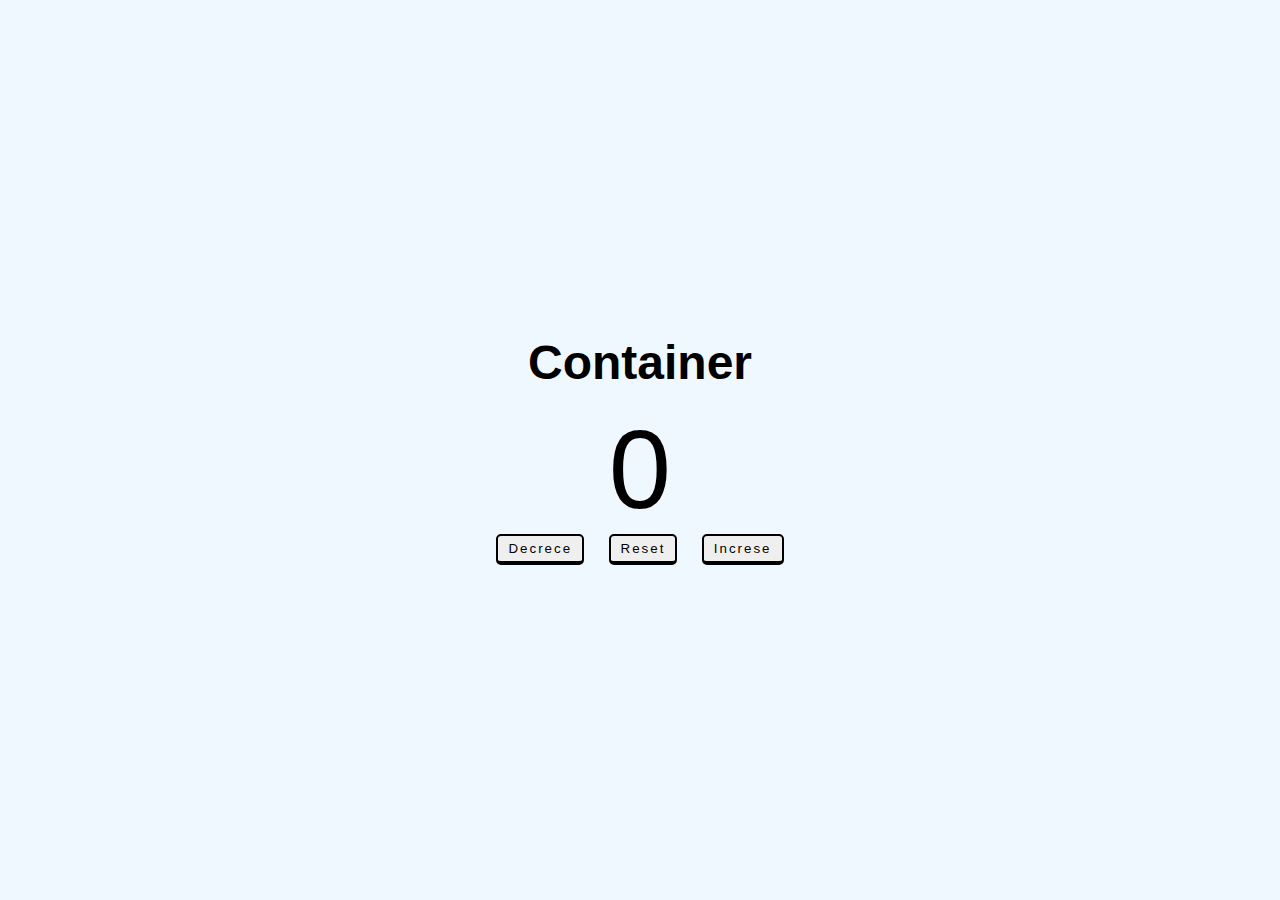
<file: Projeto-2/index.html>
<!DOCTYPE html>
<html lang="en">
<head>
    <meta charset="UTF-8">
    <meta name="viewport" content="width=device-width, initial-scale=1.0">
    <title>Cauter</title>
    <link rel="stylesheet" href="css/style.css">
    <script src="js/scrept.js" defer></script>
</head>
<body>
    <main>
        <div class="container">
            <h1>Container</h1>
            <span id="value">0</span>
            <div class="buttom-container">
                <button class="btn decrease">Decrece</button>
                <button class="btn reset">Reset</button>
                <button class="btn increase">Increse</button>
            </div>
        </div>
    </main>
</body>
</html>
</file>
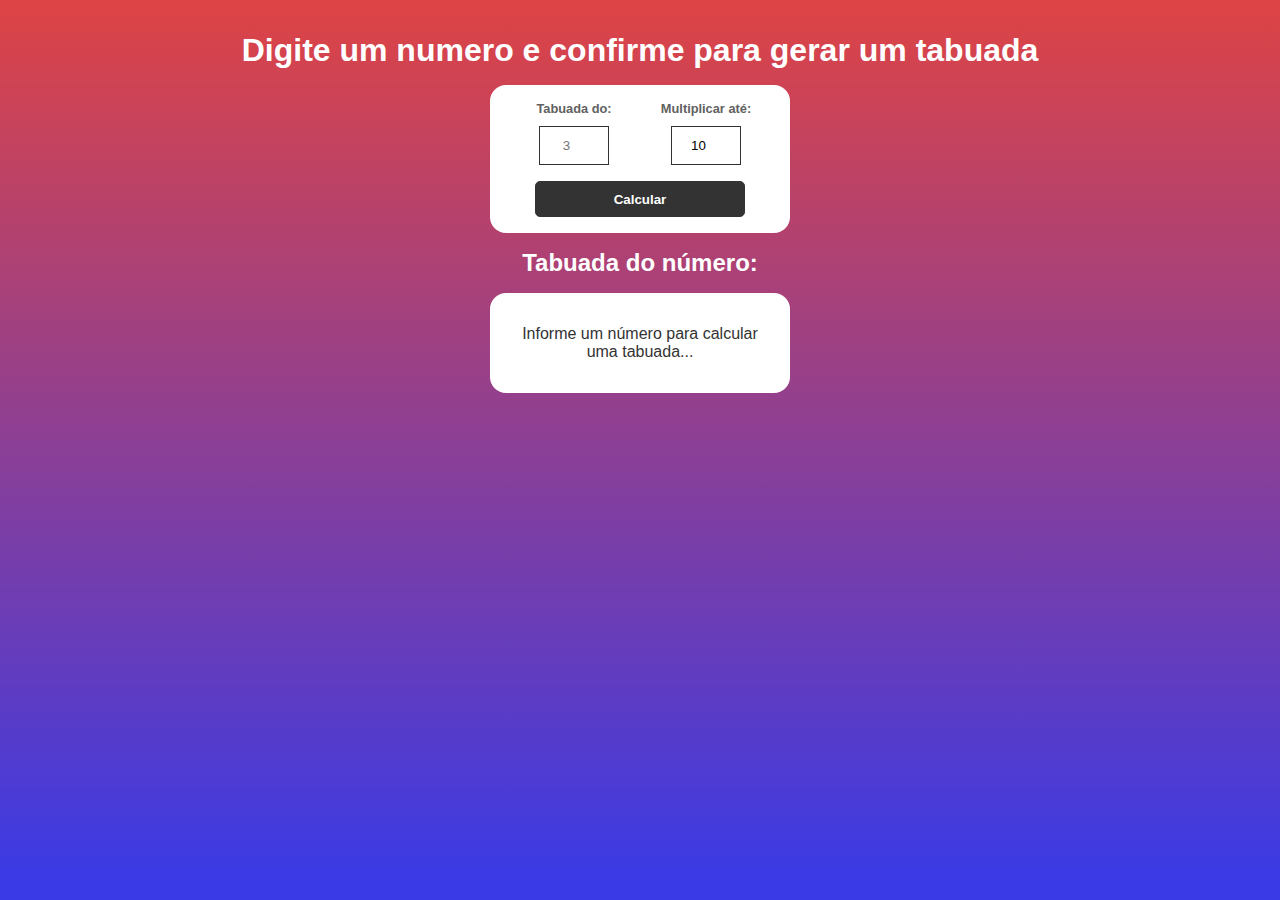
<file: Projeto.js/index.html>
<!DOCTYPE html>
<html lang="en">
<head>
    <meta charset="UTF-8">
    <meta name="viewport" content="width=device-width, initial-scale=1.0">
    <title>Document</title>
    <link rel="stylesheet" href="css/style.css">
    <script src="js/scrept.js" defer></script>
</head>
<body>
    <h1>Digite um numero e confirme para gerar um tabuada</h1>
    <form id="multiplication-form">
        <div class="form-control">
            <label for="number">Tabuada do:</label>
            <input type="number" name="number" id="number" placeholder="3">
        </div>
        <div class="form-control">
            <label for="multiplicator">Multiplicar até:</label>
            <input type="number" name="multiplicator" id="multiplicator" value="10">
        </div>
        <input type="submit" value="Calcular">
    </form>
        <div id="multiplication-table">
        <h2 id="multiplication-title">Tabuada do número: <span></span></h2>
        <div id="multiplication-operation">
            <p>Informe um número para calcular uma tabuada...</p>
        </div>
    </div>
</body>
</html>
</file>
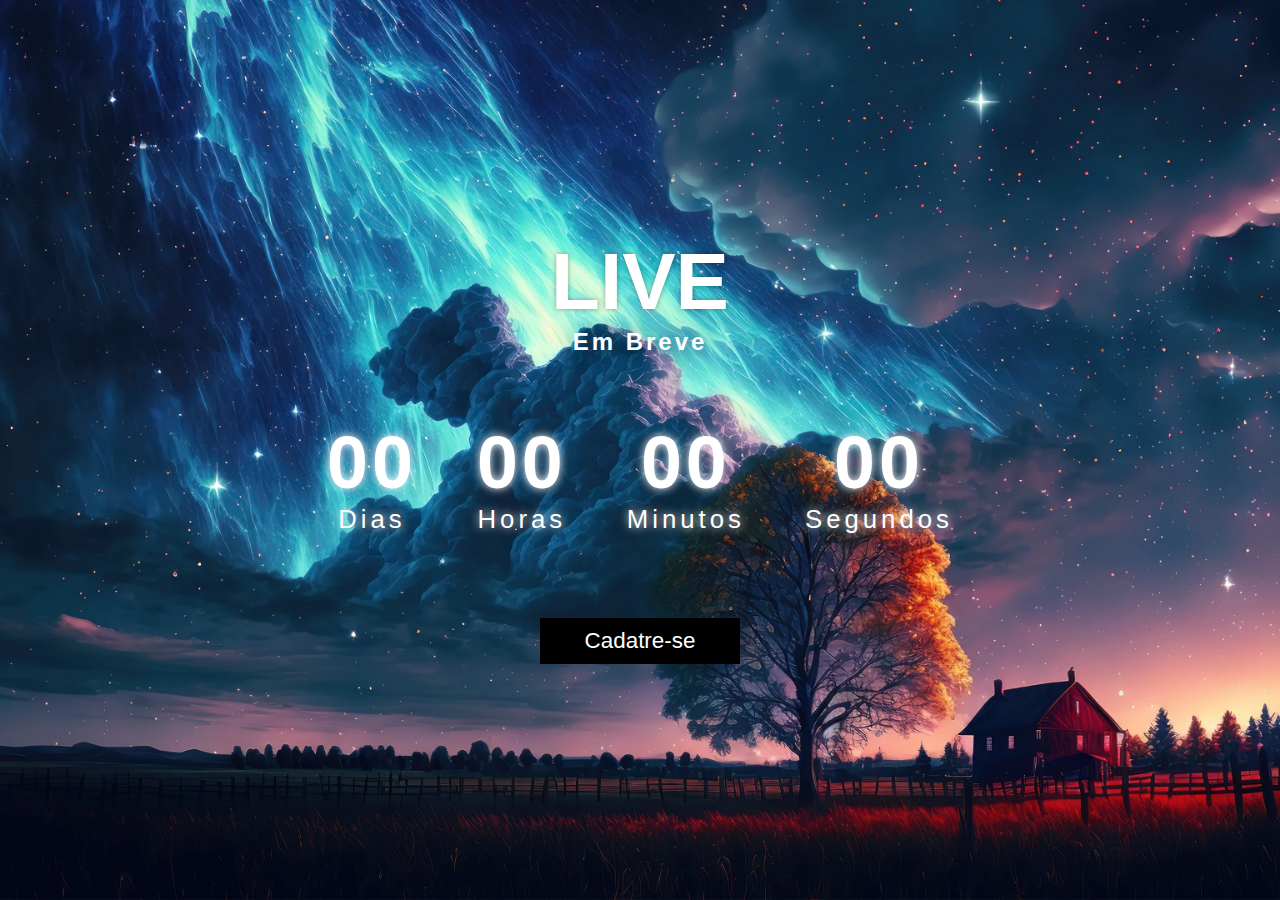
<file: projeto_3/index.html>
<!DOCTYPE html>
<html lang="en">
<head>
    <meta charset="UTF-8">
    <meta name="viewport" content="width=device-width, initial-scale=1.0">
    <link rel="stylesheet" href="css/style.css">
    <script src="js/scrept.js"></script>
    <title>Cronometro</title>
</head>
<body>
    <div class="container">
        <div class="title">
            <h1>LIVE</h1>
            <P>Em Breve</P>
        </div>

        <div class="contdown">
            <div>
                <h1 id="dias">00</h1>
                <p>Dias</p>
            </div>
            <div>
                <h1 id="horas">00</h1>
                <p>Horas</p>
            </div>
            <div>
                <h1 id="minutos">00</h1>
                <p>Minutos</p>
            </div>
            <div>
                <h1 id="segundos">00</h1>
                <p>Segundos</p>
            </div>
        </div>
        
        <div class="buttom">
            <p>Cadatre-se</p>
        </div>
    </div>
</body>
</html>
</file>
<file: Projeto-2/css/style.css>
* {
    margin: 0px;
    padding: 0px;
    box-sizing: border-box;
}

body {
    background-color: aliceblue;
    height: 100vh;
    display: flex;
    justify-content: center;
    align-items: center;
    font-family: Helvetica, sans-serif;
    text-align: center;
}


.container h1 {
 font-size: 3em;
 padding-bottom: .3em;
}

#value {
    font-size: 7em;
}

.btn {
    border: 2px solid black;
    border-bottom: 4px solid black;
    padding: 5px 10px;
    margin: 0px 10px;
    border-radius: 5px;
    letter-spacing: 2px;
}
</file>
<file: Projeto.js/css/style.css>
* {
    margin: 0;
    padding: 0;
    font-family: Helvetica, Arial, sans-serif;
    box-sizing: border-box;
}

body {
    text-align: center;
    padding: 2rem;
    min-height: 100vh;
    background: linear-gradient(180deg, rgb(222, 68, 68) 0%, rgb(58, 58, 230) 98%) ;
    color: #fff;
}

h2 {
    margin-bottom: 1rem;
}

#multiplication-form {
    display: flex;
    justify-content: center;
    align-items: center;
    flex-wrap: wrap;
    max-width: 300px;
    margin: 1rem auto;
    padding: 1rem;
    background-color: #FFFF;
    border-radius: 1rem;
    color: #616161;
}

.form-control{
    display: flex;
    flex-direction: column;
    align-items: center;
    width: 100px;
    margin: 0 1rem;
}

.form-control label {
    margin-bottom: 0.6rem;
    font-size: 0.8rem;
    font-weight: bold;
}

.form-control input {
    margin-bottom: 1rem;
    flex: 2;
    padding: 0.7rem 0.4rem 0.7rem 0.4rem;
    border: 1px solid #333;
    width: 70px;
    text-align: center;
}

#multiplication-form input[type= "submit"] {
    max-height: 50px;
    padding: 0.6rem 1.2rem;
    width: 210px;
    color: #fff;
    background-color: #333;
    border: 1px solid #333;
    border-radius: 5px;
    font-weight: bold;
}

#multiplication-operation {
    display: flex;
    flex-direction: column;
    align-items: center;
    max-width: 300px;
    margin: 1rem auto;
    padding: 2rem 1rem;
    background-color: #ffff;
    color: #333;
    border-radius: 1rem;
}

#multiplication-operation .row {
    display: flex;
    justify-content: center;
    border: 1px solid #ccc;
    border-bottom: none;
    padding: 0.5rem;
    width: 150px;
}

#multiplication-operation .row:last-child {
    border-bottom: 1px solid #ccc;
}

#multiplication-operation .result {
    margin-left: 0.4rem;
}
</file>
<file: projeto_3/css/style.css>
* {
    padding: 0px;
    margin: 0px;
    box-sizing: border-box;
}

body {
    height: 100vh;
    background: url(../img/foto03.webp) center center;
    background-repeat: no-repeat;
    background-size: cover;
    
    font-family: Arial, Helvetica, sans-serif;
    display: flex;
    justify-content: center;
    align-items: center;
    color: #ffffff;
}

.container {
    text-align: center;
}

.title {
    margin-bottom: 4em;
}

.title h1 {
    color: rgb(255, 255, 255);
    font-size: 5em;
    text-shadow: 0px 0px 5px rgba(0, 0, 0, 0.371);
}

.title p {
    font-size: 1.5em;
    letter-spacing: 3px;
    color: rgb(255, 255, 255);
    font-weight: bold;
    text-shadow: 0px 0px 20px rgba(0, 0, 0, 0.568);
}

.contdown {
    display: flex;
    gap: 60px;
    margin-bottom: 2.3em;
    text-shadow: 0px 0px 10px white;
    font-size: 2.3em;
    letter-spacing: 4px;
}

.contdown p {
    font-size: .7em;
}

.butotm {
    margin: auto;
    display: block;
}

.buttom p{
    font-size: 1.4em;
    background-color: black;
    width: 200px;
    display: inline-block;
    margin: auto;
    padding: 10px 0px;
    transition: .3s;
}

.buttom p:hover {
    outline: 5px solid blue;
    background-color: rgba(0, 0, 255, 0);
    cursor: pointer;
    transform: scale(1.1);
}
</file>
